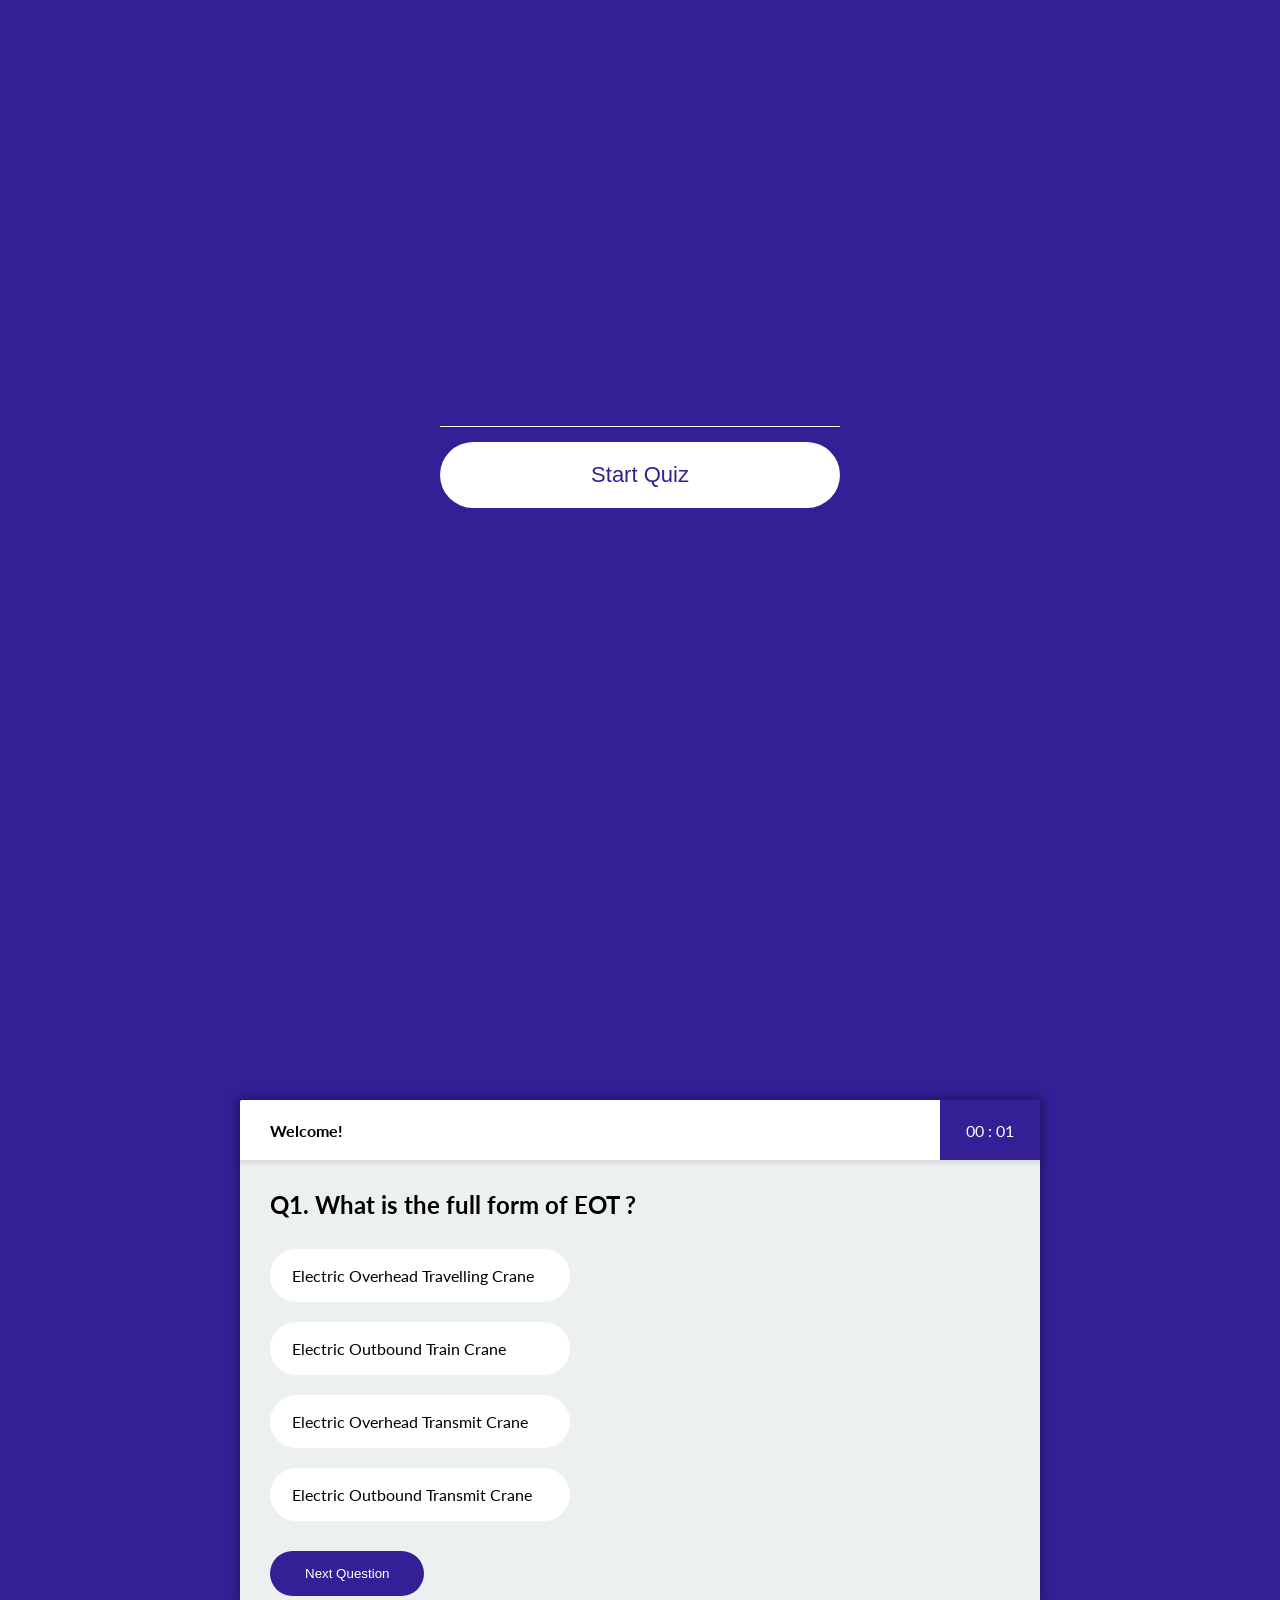
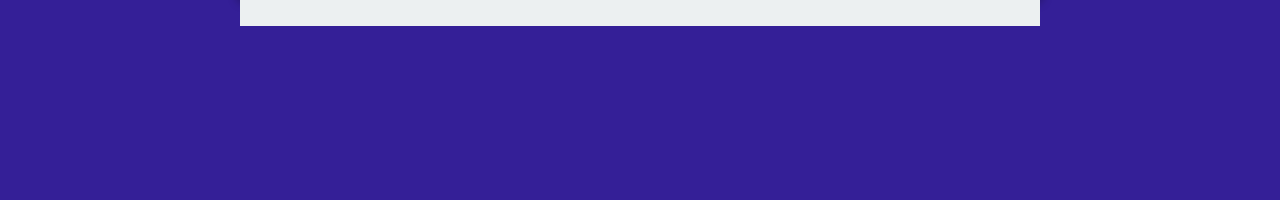
<file: quiz.html>
<!DOCTYPE html>
<html lang="en">
<head>
    <meta charset="UTF-8">
    <meta name="viewport" content="width=device-width, initial-scale=1.0">
    <meta http-equiv="X-UA-Compatible" content="ie=edge">
    <title>DMS Quiz</title>
    
    <!-- style.css -->
    <link rel="stylesheet" href="quizstyle.css">

    <!-- Google Fonts-->

    <link rel="preconnect" href="https://fonts.googleapis.com">
    <link rel="preconnect" href="https://fonts.gstatic.com" crossorigin>
    <link href="https://fonts.googleapis.com/css2?family=Lato:wght@300&display=swap" rel="stylesheet">

</head>
<body>
    <div class="wrapper">
        <div class="welcome_text">
            <form class="welcome_form" name="welcome_form" onsubmit="submitForm(event)">
                <input type="text" name="name">
                <button>Start Quiz</button>
            </form>
        </div>
    </div>

    <div class="wrapper">
        <div class="quiz">
          <div class="quiz_header">
            <div class="quiz_user">
              <h4>Welcome! <span class="name"></span></h4>
            </div>
            <div class="quiz_timer">
              <span class="time">00:00</span>
            </div>
          </div>
          <div class="quiz_body">
            <div id="questions">
            
  
              <!-- <ul class="option_group">
                <li class="option">option 1</li>
                <li class="option">option 2</li>
                <li class="option">option 3</li>
                <li class="option">option 4</li>
              </ul> -->
            </div>
  
            <button class="btn-next" onclick="next()">Next Question</button>
          </div>
        </div>
    </div>
  
      <!-- site.js -->
      <script src="site.js"></script>
  
        <!-- user info -->
        <script src="userinfo.js"></script>
  
       <!-- timer -->
       <script src="timer.js"></script>
  

    <!-- site.js -->
    <script src="start.js"></script>
</body>
</html>
</file>
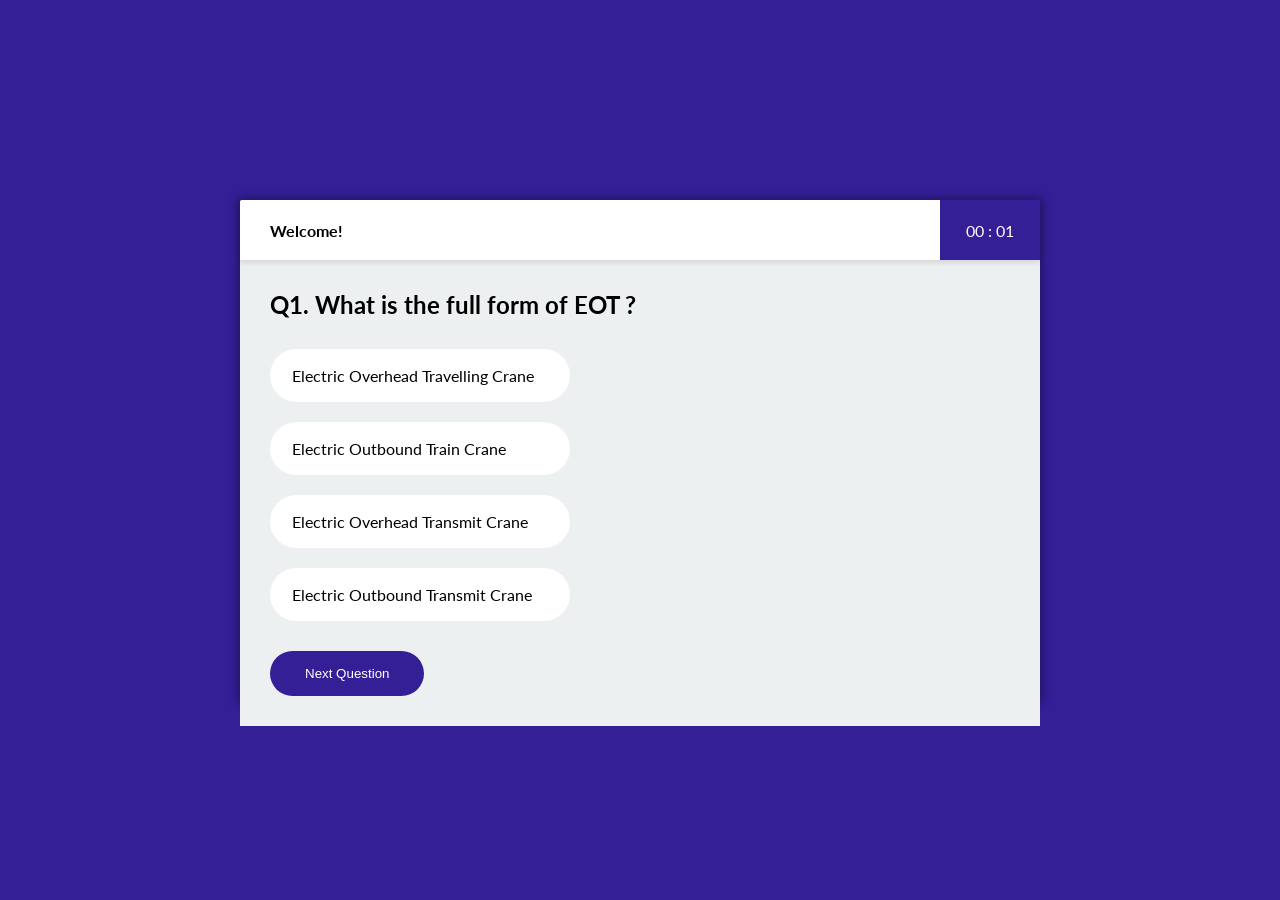
<file: start.html>
<!DOCTYPE html>
<html lang="en">
<head>
    <meta charset="UTF-8">
    <meta http-equiv="X-UA-Compatible" content="IE=edge">
    <meta name="viewport" content="width=device-width, initial-scale=1.0">
    <title>DMS Quiz</title>

     <!-- style.css -->
     <link rel="stylesheet" href="quizstyle.css">

     <!-- Google Fonts-->
 
     <link rel="preconnect" href="https://fonts.googleapis.com">
     <link rel="preconnect" href="https://fonts.gstatic.com" crossorigin>
     <link href="https://fonts.googleapis.com/css2?family=Lato:wght@300&display=swap" rel="stylesheet">
 
</head>
<body>
    <div class="wrapper">
        <div class="quiz">
          <div class="quiz_header">
            <div class="quiz_user">
              <h4>Welcome! <span class="name"></span></h4>
            </div>
            <div class="quiz_timer">
              <span class="time">00:00</span>
            </div>
          </div>
          <div class="quiz_body">
            <div id="questions">
            
  
              <!-- <ul class="option_group">
                <li class="option">option 1</li>
                <li class="option">option 2</li>
                <li class="option">option 3</li>
                <li class="option">option 4</li>
              </ul> -->
            </div>
  
            <button class="btn-next" onclick="next()">Next Question</button>
          </div>
        </div>
    </div>
  
      <!-- site.js -->
      <script src="site.js"></script>
  
        <!-- user info -->
        <script src="userinfo.js"></script>
  
       <!-- timer -->
       <script src="timer.js"></script>
  

</body>
</html>
</file>
<file: quizstyle.css>
* {
    padding: 0;
    margin: 0;
    box-sizing: border-box;
  }
  body {
    font-family: "Lato";
  }
  .wrapper {
    display: flex;
    justify-content: center;
    align-items: center;
    width: 100vw;
    height: 100vh;
    background-color: #341f97;
  }
  
  .welcome_text {
    width: 400px;
  }
  
  .welcome_form {
  }
  
  .welcome_form input,
  .welcome_form button {
    display: block;
    width: 100%;
  }
  
  .welcome_form input {
    background-color: transparent;
    color: #fff;
    font-size: 30px;
    text-align: center;
    border: none;
    border-bottom: 1px solid #fff;
    margin-bottom: 15px;
  }
  
  .welcome_form input:focus {
    outline: none;
  }
  
  .welcome_form button {
    padding: 20px 0;
    border: none;
    border-radius: 100px;
    background-color: #fff;
    color: #341f97;
    font-size: 22px;
    transition: 0.4s all;
  }
  
  .welcome_form button:hover {
    box-shadow: 0px 0px 10px 1px rgba(0, 0, 0, 0.2);
    transform: translateY(-5px);
    cursor: pointer;
  }
  
  .quiz {
    display: grid;
    grid-template-rows: 60px auto;
    width: 800px;
    height: 500px;
    background-color: #fff;
    box-shadow: 0px 0px 10px 3px rgba(0, 0, 0, 0.3);
    border-radius: 2px;
  }
  
  .quiz_header {
    display: flex;
    justify-content: space-between;
    border-top-left-radius: 3px;
    border-top-right-radius: 3px;
    background-color: #fff;
    box-shadow: 0px 2px 5px 1px rgba(0, 0, 0, 0.1);
    z-index: 1;
  }
  .quiz_body {
    padding: 30px 30px;
  }
  .quiz_user {
    display: flex;
    align-items: center;
    height: 100%;
    padding-left: 30px;
  }
  
  .quiz_timer {
    display: flex;
    align-items: center;
    justify-content: center;
    height: 100%;
    width: 100px;
    background-color: #341f97;
    color: #fff;
  }
  .quiz_body {
    background-color: #ecf0f1;
  }
  
  .option_group {
    list-style-type: none;
    margin: 30px 0;
  }
  
  .option {
    display: block;
    width: 300px;
    background-color: #fff;
    margin-bottom: 20px;
    padding: 15px 20px;
    border-radius: 100px;
    border: 2px solid transparent;
    transition: 0.4s all;
  }
  
  .option:hover {
    cursor: pointer;
    /* background-color: rgba(255, 255, 255, 0.1); */
    border: 2px solid #341f97;
    color: #341f97;
  }
  .option.active {
    background-color: #341f97;
    color: #fff;
  }
  .btn-next {
    border: none;
    padding: 15px 35px;
    background-color: #341f97;
    color: #fff;
    border-radius: 27px;
    transition: 0.4s all;
  }
  
  .btn-next:hover {
    cursor: pointer;
    background-color: #fff;
    color: #341f97;
    box-shadow: 0px 0px 10px 1px rgba(0, 0, 0, 0.1);
  }
  
  .award_icon {
    display: block;
    font-size: 300px;
    color: #fff;
  }
  
  .username,
  .userpoints,
  .usertime {
    color: #fff;
    text-align: center;
    margin-top: 15px;
  }
</file>
